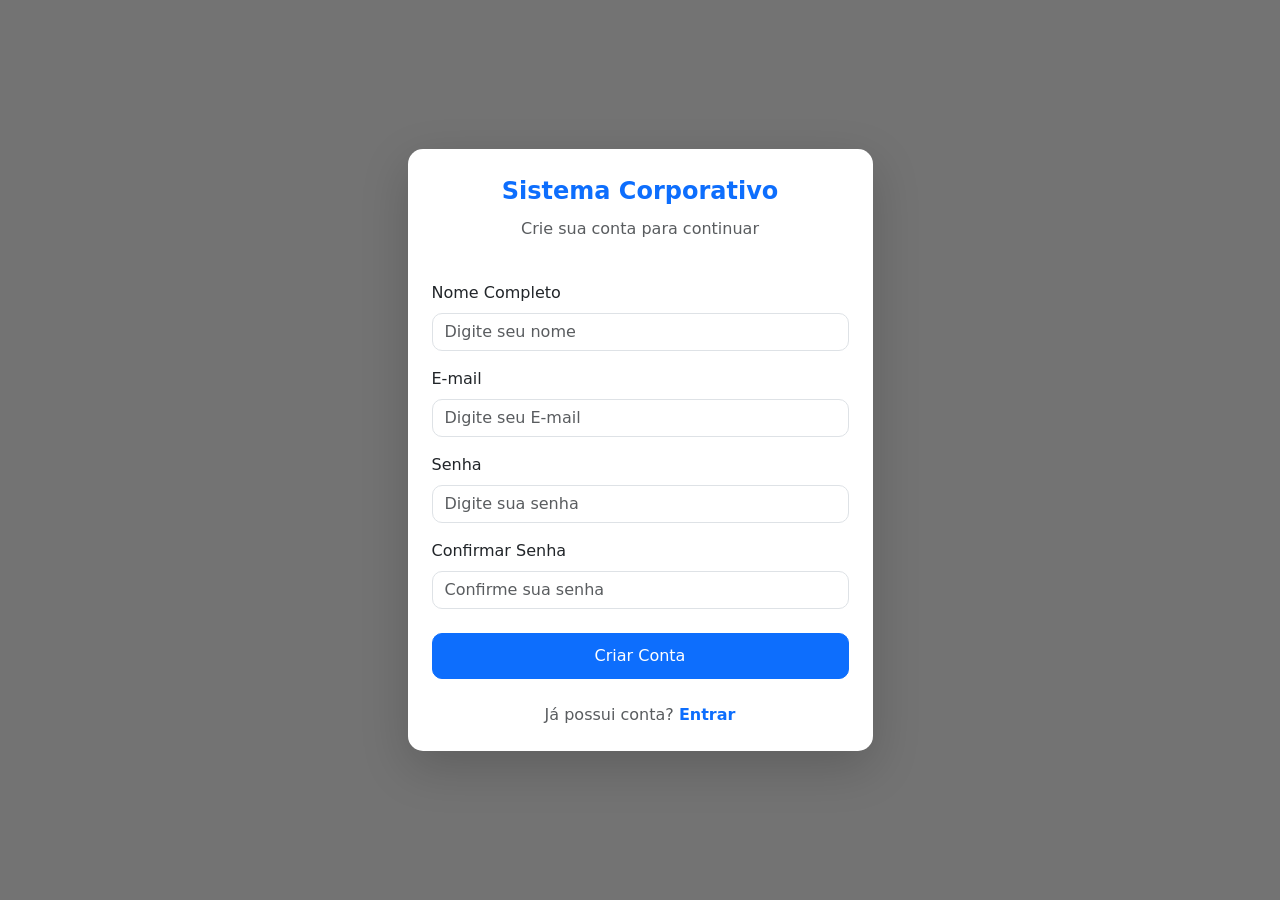
<file: src/index.html>
<!DOCTYPE html>
<html lang="pt-BR">
<head>
    <meta charset="UTF-8">
    <title>Cadastro | Sistema Corporativo</title>
    <meta name="viewport" content="width=device-width, initial-scale=1">

    <!-- Bootstrap 5 CDN -->
    <link href="https://cdn.jsdelivr.net/npm/bootstrap@5.3.3/dist/css/bootstrap.min.css" rel="stylesheet">
    <link rel="stylesheet" href="/src/css/style.css">
</head>
<body>

<div class="container d-flex justify-content-center align-items-center min-vh-100">
    <div class="col-md-6 col-lg-5">
        <div class="card shadow-lg p-4">
            
            <div class="text-center mb-4">
                <div class="logo">Sistema Corporativo</div>
                <p class="text-muted mt-2">Crie sua conta para continuar</p>
            </div>

            <form>
                <div class="mb-3">
                    <label for="nome" class="form-label" >Nome Completo</label>
                    <input type="text" id="nome" class="form-control" placeholder="Digite seu nome">
                </div>

                <div class="mb-3">
                    <label for="email" class="form-label">E-mail</label>
                    <input type="email" id="email" class="form-control" placeholder="Digite seu E-mail">
                </div>

                <div class="mb-3">
                    <label for="senha" class="form-label">Senha</label>
                    <input type="password" id="senha" class="form-control" placeholder="Digite sua senha">
                </div>

                <div class="mb-3">
                    <label for="confirmar" class="form-label">Confirmar Senha</label>
                    <input type="password" id="confirmar" class="form-control" placeholder="Confirme sua senha">
                </div>

                <div class="d-grid mt-4">
                    <button type="submit" class="btn btn-primary" id="btn">
                        Criar Conta
                    </button>
                </div>
            </form>

            <div class="text-center mt-4">
                <span class="text-muted">Já possui conta?</span>
                <a href="#" class="text-decoration-none fw-semibold">Entrar</a>
            </div>

        </div>
    </div>
</div>
<script src="/src/script/script.js"></script>
</body>
</html>
</file>
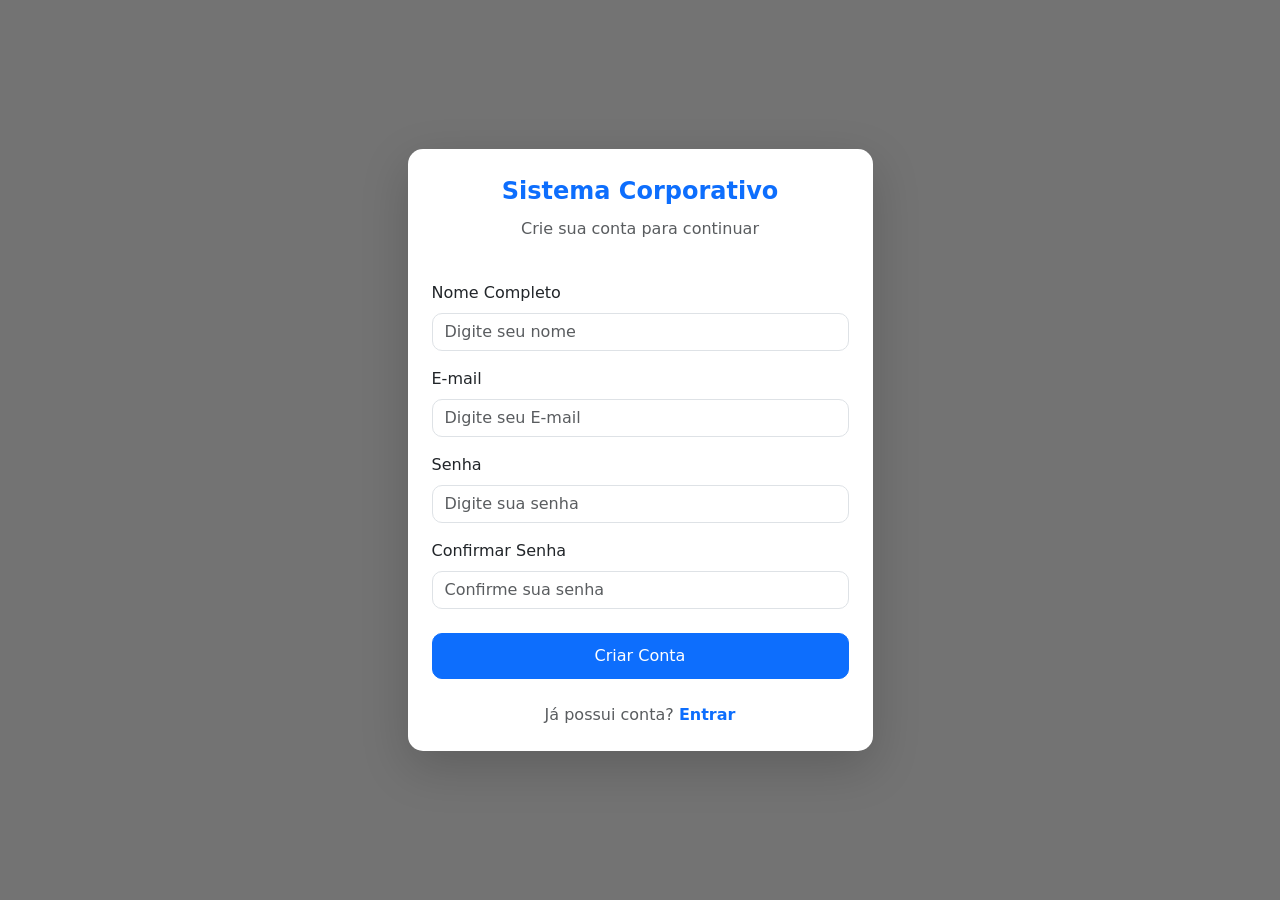
<file: src/html/index.html>
<!DOCTYPE html>
<html lang="pt-BR">
<head>
    <meta charset="UTF-8">
    <title>Cadastro | Sistema Corporativo</title>
    <meta name="viewport" content="width=device-width, initial-scale=1">

    <!-- Bootstrap 5 CDN -->
    <link href="https://cdn.jsdelivr.net/npm/bootstrap@5.3.3/dist/css/bootstrap.min.css" rel="stylesheet">
    <link rel="stylesheet" href="/src/css/style.css">
</head>
<body>

<div class="container d-flex justify-content-center align-items-center min-vh-100">
    <div class="col-md-6 col-lg-5">
        <div class="card shadow-lg p-4">
            
            <div class="text-center mb-4">
                <div class="logo">Sistema Corporativo</div>
                <p class="text-muted mt-2">Crie sua conta para continuar</p>
            </div>

            <form>
                <div class="mb-3">
                    <label for="nome" class="form-label" >Nome Completo</label>
                    <input type="text" id="nome" class="form-control" placeholder="Digite seu nome">
                </div>

                <div class="mb-3">
                    <label for="email" class="form-label">E-mail</label>
                    <input type="email" id="email" class="form-control" placeholder="Digite seu E-mail">
                </div>

                <div class="mb-3">
                    <label for="senha" class="form-label">Senha</label>
                    <input type="password" id="senha" class="form-control" placeholder="Digite sua senha">
                </div>

                <div class="mb-3">
                    <label for="confirmar" class="form-label">Confirmar Senha</label>
                    <input type="password" id="confirmar" class="form-control" placeholder="Confirme sua senha">
                </div>

                <div class="d-grid mt-4">
                    <button type="submit" class="btn btn-primary" id="btn">
                        Criar Conta
                    </button>
                </div>
            </form>

            <div class="text-center mt-4">
                <span class="text-muted">Já possui conta?</span>
                <a href="login.html" class="text-decoration-none fw-semibold">Entrar</a>
            </div>

        </div>
    </div>
</div>
<script src="/src/script/script.js"></script>
</body>
</html>
</file>
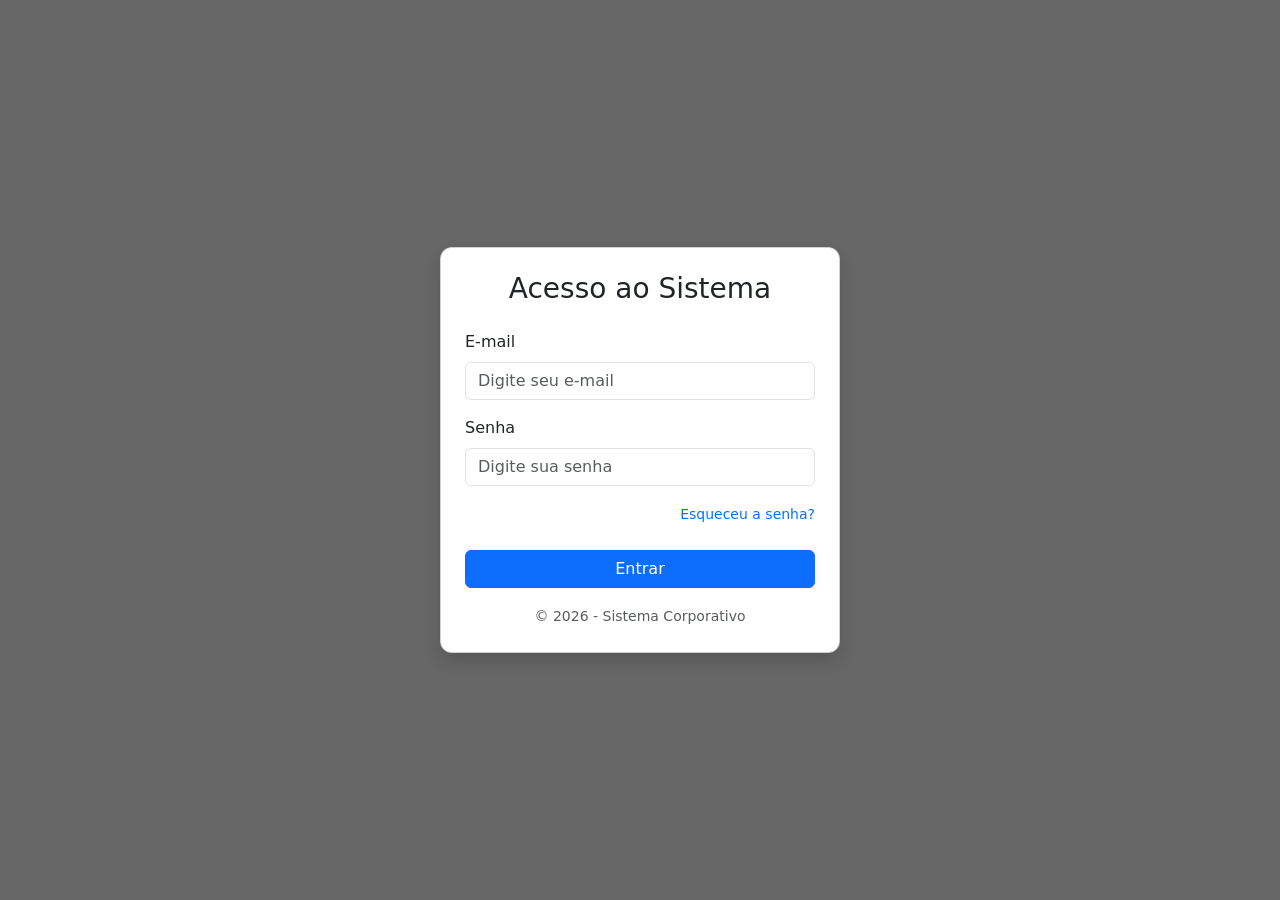
<file: src/login.html>
<!DOCTYPE html>
<html lang="pt-BR">
<head>
    <meta charset="UTF-8">
    <title>Login</title>

    <!-- Bootstrap CSS -->
    <link href="https://cdn.jsdelivr.net/npm/bootstrap@5.3.2/dist/css/bootstrap.min.css" rel="stylesheet">

    <link rel="stylesheet" href="/src/css/login.css">
</head>
<body>

    <div class="card shadow login-card">
        <div class="card-body p-4">
            <h3 class="text-center mb-4">Acesso ao Sistema</h3>

            <form method="post" action="#">
                <div class="mb-3">
                    <label for="email" class="form-label">E-mail</label>
                    <input type="email" id="email" class="form-control" placeholder="Digite seu e-mail" required>
                </div>

                <div class="mb-3">
                    <label for="senha" class="form-label">Senha</label>
                    <input type="password" id="senha" class="form-control" placeholder="Digite sua senha" required>
                </div>

                <!-- Esqueceu a senha -->
                <div class="text-end mb-3">
                    <a href="#" class="text-decoration-none small">
                        Esqueceu a senha?
                    </a>
                </div>

                <div class="d-grid mt-4">
                    <button type="submit" class="btn btn-primary" id="btnLogin">
                        Entrar
                    </button>
                </div>
            </form>

            <div class="text-center mt-3">
                <small class="text-muted">
                    © 2026 - Sistema Corporativo
                </small>
            </div>
        </div>
    </div>

    <script src="/src/script/login.js"></script>
</body>
</html>
</file>
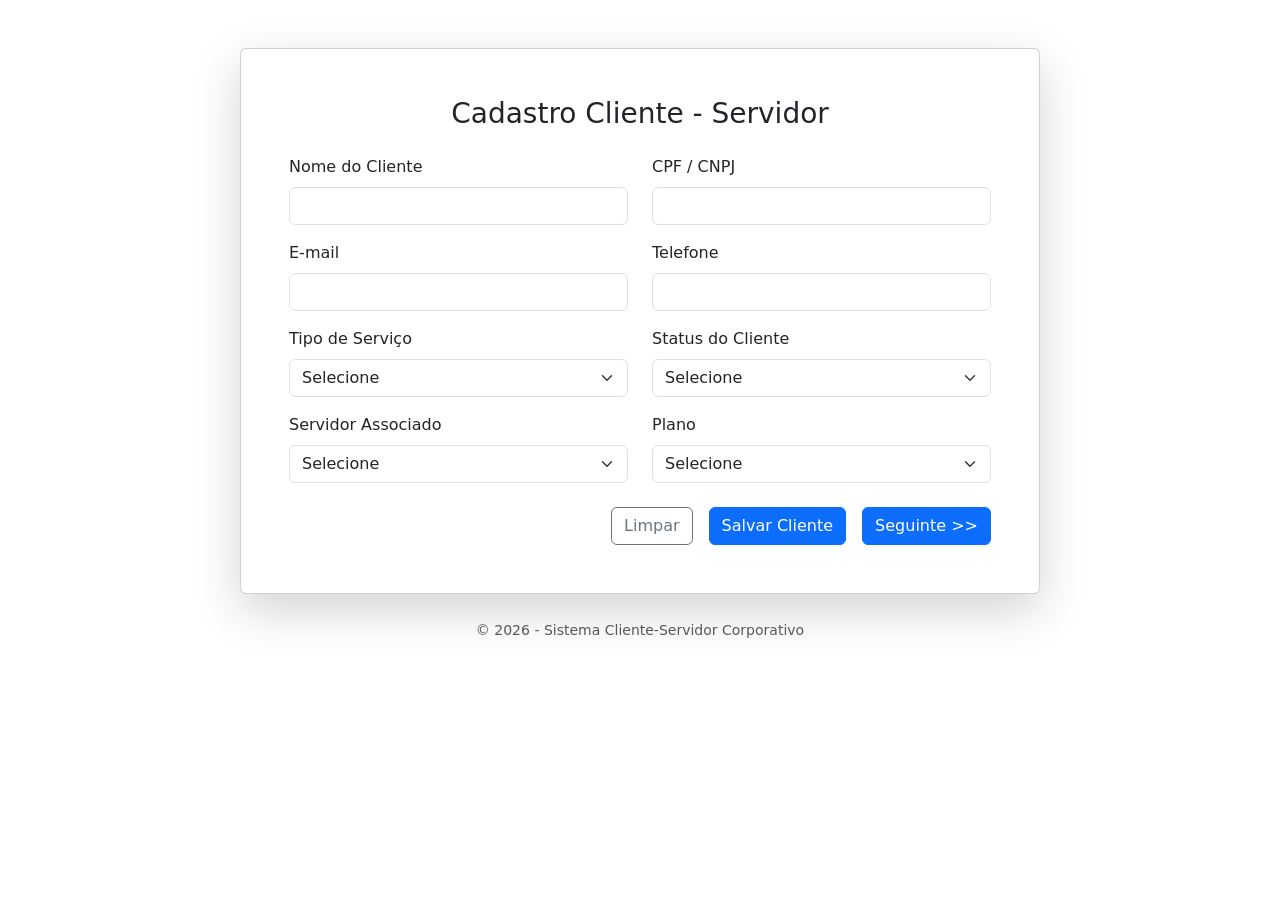
<file: src/html/Formulario.html>
<!DOCTYPE html>
<html lang="pt-BR">
<head>
    <meta charset="UTF-8">
    <title>Cadastro Cliente - Servidor</title>

    <!-- Bootstrap CSS -->
    <link href="https://cdn.jsdelivr.net/npm/bootstrap@5.3.2/dist/css/bootstrap.min.css" rel="stylesheet">
    <link rel="stylesheet" href="/src/css/form.css">
</head>
<body>

    <div class="container py-5">
        <div class="card shadow-lg form-card">
            <div class="card-body p-5">

                <h3 class="text-center mb-4">
                    Cadastro Cliente - Servidor
                </h3>

                <form method="post" action="#">

                    <div class="row">
                        <!-- Nome -->
                        <div class="col-md-6 mb-3">
                            <label class="form-label">Nome do Cliente</label>
                            <input type="text" id="nome" class="form-control" required>
                        </div>

                        <!-- CPF / CNPJ -->
                        <div class="col-md-6 mb-3">
                            <label class="form-label">CPF / CNPJ</label>
                            <input type="text" id="cpf" class="form-control" required>
                        </div>
                    </div>

                    <div class="row">
                        <!-- Email -->
                        <div class="col-md-6 mb-3">
                            <label class="form-label">E-mail</label>
                            <input type="email" id="email" class="form-control" required>
                        </div>

                        <!-- Telefone -->
                        <div class="col-md-6 mb-3">
                            <label class="form-label">Telefone</label>
                            <input type="tel" id="telefone" class="form-control">
                        </div>
                    </div>

                    <div class="row">
                        <!-- Tipo de Serviço -->
                        <div class="col-md-6 mb-3">
                            <label class="form-label">Tipo de Serviço</label>
                            <select class="form-select" id="servico" required>
                                <option value="">Selecione</option>
                                <option>Hospedagem</option>
                                <option>Servidor Dedicado</option>
                                <option>Servidor em Nuvem</option>
                                <option>Suporte Técnico</option>
                            </select>
                        </div>

                        <!-- Status -->
                        <div class="col-md-6 mb-3">
                            <label class="form-label">Status do Cliente</label>
                            <select class="form-select" id="status" required>
                                <option value="">Selecione</option>
                                <option>Ativo</option>
                                <option>Pendente</option>
                                <option>Em análise</option>
                            </select>
                        </div>
                    </div>

                    <div class="row">
                        <!-- Servidor -->
                        <div class="col-md-6 mb-4">
                            <label class="form-label">Servidor Associado</label>
                            <select class="form-select" id="servidor" required>
                                <option value="">Selecione</option>
                                <option>Servidor 01</option>
                                <option>Servidor 02</option>
                                <option>Servidor 03</option>
                            </select>
                        </div>

                        <!-- Plano -->
                        <div class="col-md-6 mb-4">
                            <label class="form-label">Plano</label>
                            <select class="form-select" id="plano" required>
                                <option value="">Selecione</option>
                                <option>Básico</option>
                                <option>Profissional</option>
                                <option>Corporativo</option>
                            </select>
                        </div>
                    </div>

                    <!-- Botões -->
                    <div class="d-flex justify-content-end gap-3">
                        <button type="button" class="btn btn-outline-secondary" id="btnLimpar">
                            Limpar
                        </button>
                        <button type="submit" class="btn btn-primary" id="btnSalvar">
                            Salvar Cliente
                        </button>
                        <button type="button" class="btn btn-primary" id="btnSeguinte">
                            Seguinte >>
                        </button>
                    </div>

                </form>

            </div>
        </div>

        <div class="text-center mt-4">
            <small class="text-muted">
                © 2026 - Sistema Cliente-Servidor Corporativo
            </small>
        </div>
    </div>
<script src="/src/script/form.js"></script>
</body>
</html>
</file>
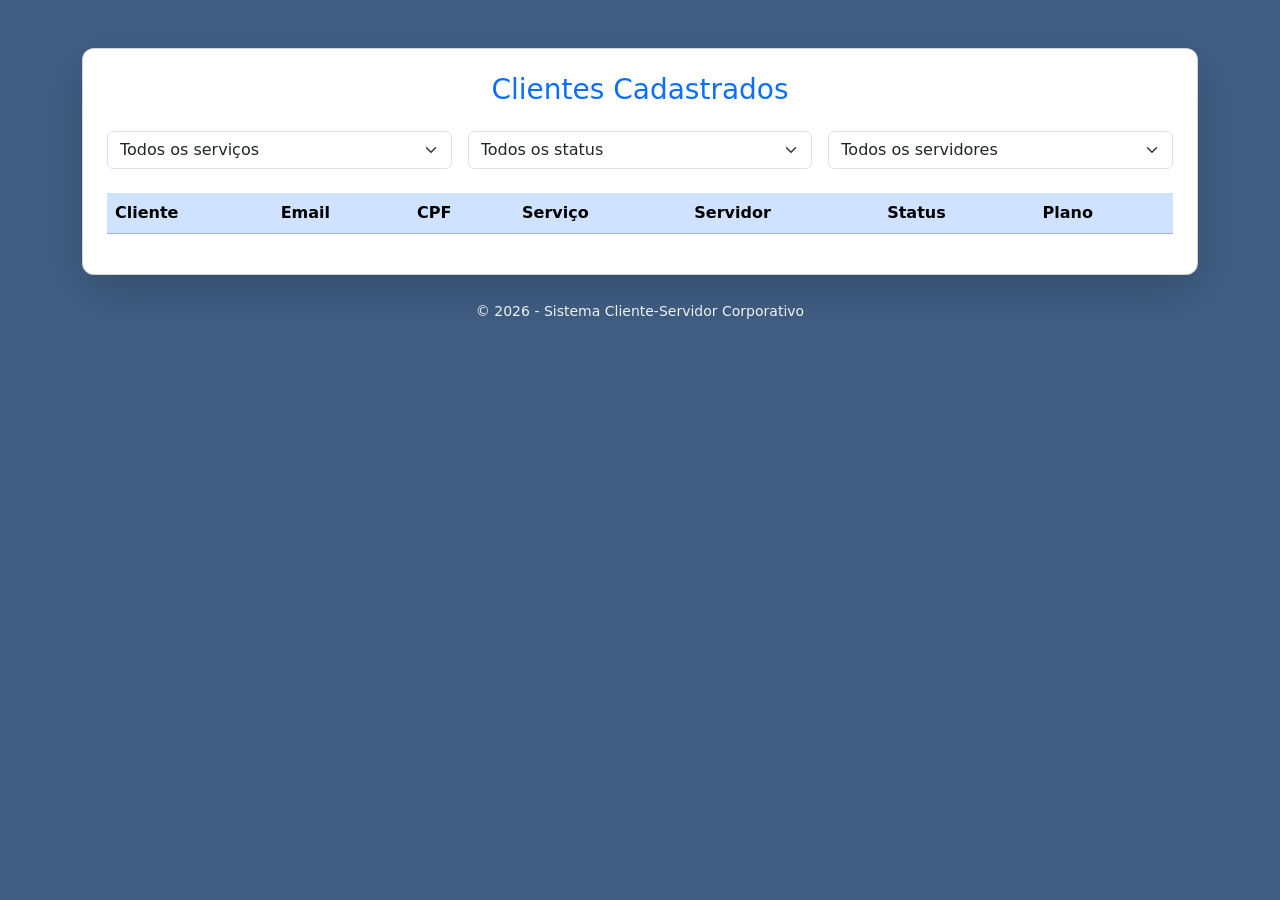
<file: src/html/listas.html>
<!DOCTYPE html>
<html lang="pt-BR">
<head>
    <meta charset="UTF-8">
    <title>Clientes - Servidor</title>

    <!-- Bootstrap CSS -->
    <link href="https://cdn.jsdelivr.net/npm/bootstrap@5.3.2/dist/css/bootstrap.min.css" rel="stylesheet">
    <link rel="stylesheet" href="/src/css/lista.css">

</head>
<body>

    <div class="container py-5">

        <div class="card shadow-lg">
            <div class="card-body p-4">

                <h3 class="mb-4 text-center text-primary">
                    Clientes Cadastrados
                </h3>

                <!-- FILTRO (APENAS VISUAL) -->
                <form class="row g-3 mb-4">
                    <div class="col-md-4">
                        <select class="form-select" id="filtroServico">
                            <option value="">Todos os serviços</option>
                            <option value="Hospedagem">Hospedagem</option>
                            <option value="Servidor Dedicado">Servidor Dedicado</option>
                            <option value="Servidor em Nuvem">Servidor em Nuvem</option>
                            <option value="Suporte Técnico">Suporte Técnico</option>
                        </select>

                    </div>

                    <div class="col-md-4">
                       <select class="form-select" id="filtroStatus">
                            <option value="">Todos os status</option>
                            <option value="Ativo">Ativo</option>
                            <option value="Pendente">Pendente</option>
                            <option value="Em análise">Em análise</option>
                        </select>

                    </div>

                    <div class="col-md-4">
                        <select class="form-select" id="filtroServidor">
                            <option value="">Todos os servidores</option>
                            <option value="Servidor 01">Servidor 01</option>
                            <option value="Servidor 02">Servidor 02</option>
                            <option value="Servidor 03">Servidor 03</option>
                        </select>

                    </div>
                </form>

                <!-- TABELA (DADOS VIRÃO DO LOCALSTORAGE FUTURAMENTE) -->
                <div class="table-responsive">
                    <table class="table table-striped align-middle">
                        <thead class="table-primary">
                            <tr>
                                <th>Cliente</th>
                                <th>Email</th>
                                <th>CPF</th>
                                <th>Serviço</th>
                                <th>Servidor</th>
                                <th>Status</th>
                                <th>Plano</th>
                            </tr>
                        </thead>
                        <tbody id="resultado">
                       
                        </tbody>
                    </table>
                </div>

            </div>
        </div>

        <div class="text-center mt-4">
            <small class="text-light">
                © 2026 - Sistema Cliente-Servidor Corporativo
            </small>
        </div>

    </div>
<script src="/src/script/lista.js"></script>
</body>
</html>
</file>
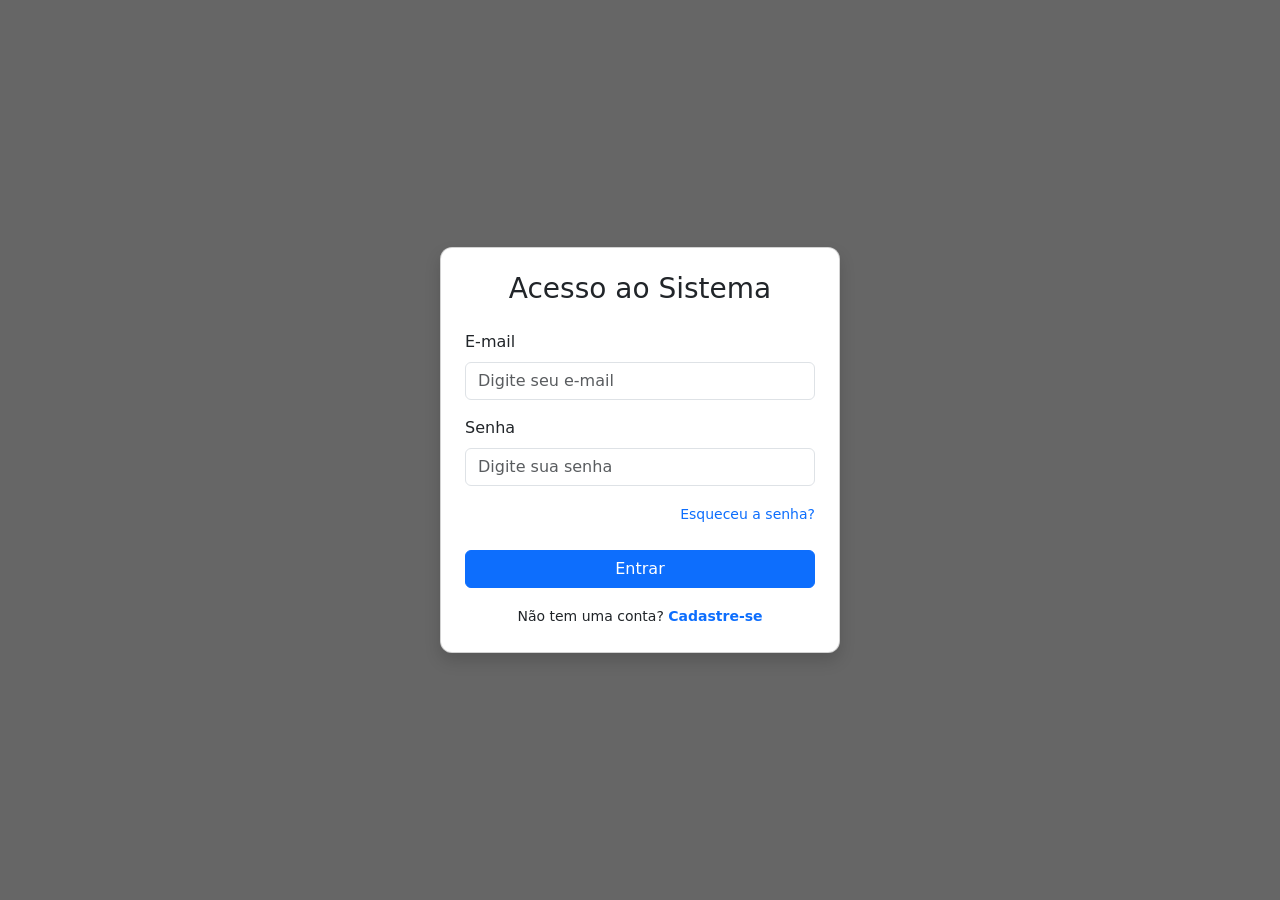
<file: src/html/login.html>
<!DOCTYPE html>
<html lang="pt-BR">
<head>
    <meta charset="UTF-8">
    <title>Login</title>

    <!-- Bootstrap CSS -->
    <link href="https://cdn.jsdelivr.net/npm/bootstrap@5.3.2/dist/css/bootstrap.min.css" rel="stylesheet">

    <link rel="stylesheet" href="/src/css/login.css">
</head>
<body>

    <div class="card shadow login-card">
        <div class="card-body p-4">
            <h3 class="text-center mb-4">Acesso ao Sistema</h3>

            <form method="post" action="#">
                <div class="mb-3">
                    <label for="email" class="form-label">E-mail</label>
                    <input type="email" id="email" class="form-control" placeholder="Digite seu e-mail" required>
                </div>

                <div class="mb-3">
                    <label for="senha" class="form-label">Senha</label>
                    <input type="password" id="senha" class="form-control" placeholder="Digite sua senha" required>
                </div>

                <!-- Esqueceu a senha -->
                <div class="text-end mb-3">
                    <a href="senhaNova.html" class="text-decoration-none small">
                        Esqueceu a senha?
                    </a>
                </div>

                <div class="d-grid mt-4">
                    <button type="button" class="btn btn-primary" id="btnLogin">
                        Entrar
                    </button>
                </div>
            </form>

            <div class="text-center mt-3">
                <small>
                        Não tem uma conta?
                    <a href="index.html" class="text-decoration-none fw-semibold">
                        Cadastre-se
                    </a>
                </small>
            </div>
        </div>
    </div>

    <script src="/src/script/login.js"></script>
</body>
</html>
</file>
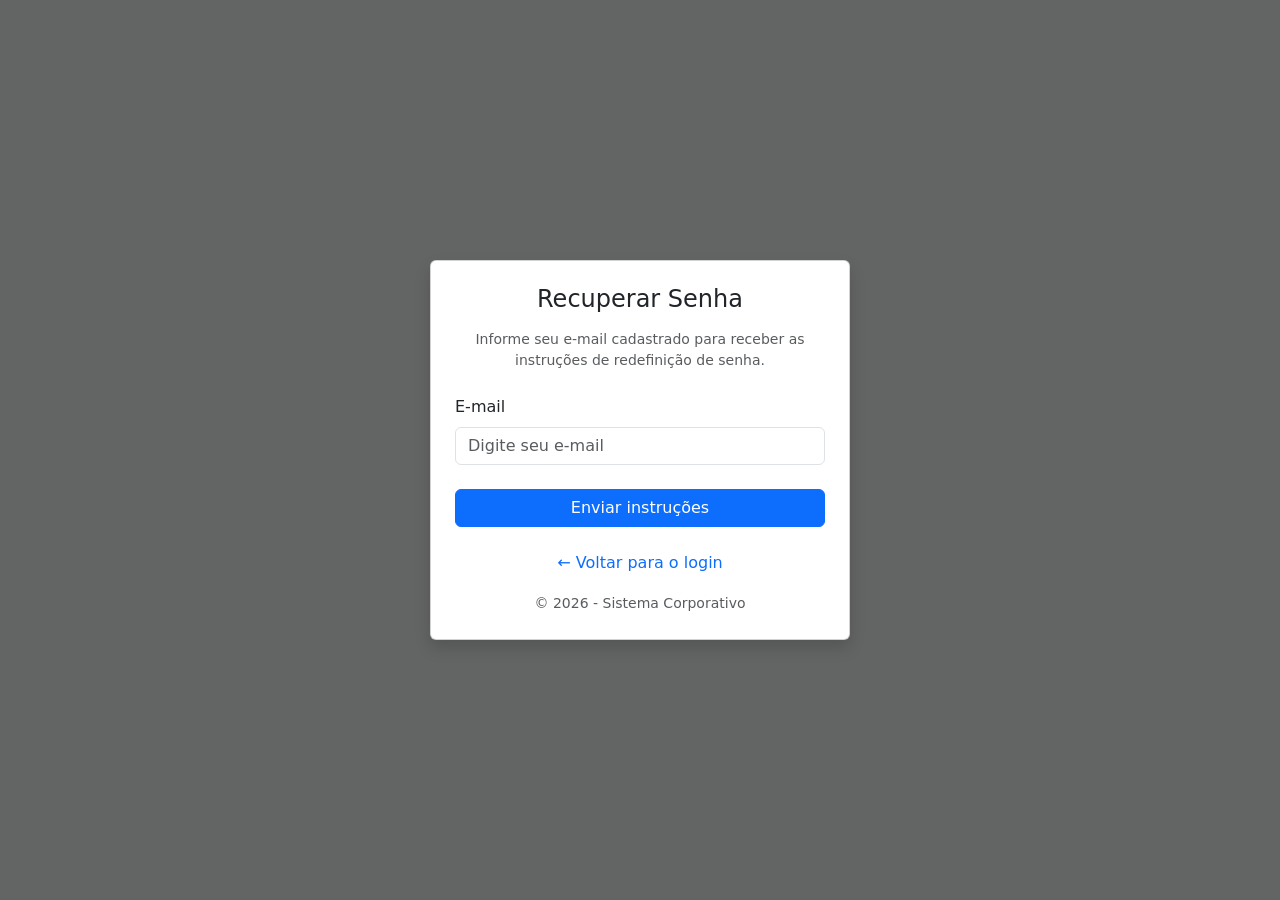
<file: src/html/senhaNova.html>
<!DOCTYPE html>
<html lang="pt-BR">
<head>
    <meta charset="UTF-8">
    <title>Recuperar Senha</title>

    <!-- Bootstrap CSS -->
    <link href="https://cdn.jsdelivr.net/npm/bootstrap@5.3.2/dist/css/bootstrap.min.css" rel="stylesheet">

    <!-- CSS opcional (caso queira reaproveitar o estilo do login) -->
    <link rel="stylesheet" href="/src/css/login.css">
</head>
<body class="bg-light d-flex align-items-center justify-content-center vh-100">

    <div class="card shadow" style="max-width: 420px; width: 100%;">
        <div class="card-body p-4">
            
            <h4 class="text-center mb-3">Recuperar Senha</h4>
            <p class="text-center text-muted small mb-4">
                Informe seu e-mail cadastrado para receber as instruções de redefinição de senha.
            </p>

            <form method="post" action="#">
                <div class="mb-3">
                    <label for="email" class="form-label">E-mail</label>
                    <input 
                        type="email" 
                        id="email" 
                        class="form-control" 
                        placeholder="Digite seu e-mail"
                        required
                    >
                </div>

                <div class="d-grid mt-4">
                    <button type="submit" class="btn btn-primary">
                        Enviar instruções
                    </button>
                </div>
            </form>

            <div class="text-center mt-4">
                <a href="login.html" class="text-decoration-none">
                    ← Voltar para o login
                </a>
            </div>

            <div class="text-center mt-3">
                <small class="text-muted">
                    © 2026 - Sistema Corporativo
                </small>
            </div>

        </div>
    </div>

</body>
</html>
</file>
<file: src/css/style.css>
body {
            min-height: 100vh;
            background: linear-gradient(
                rgba(0, 0, 0, 0.55),
                rgba(0, 0, 0, 0.55)
            ),
            url("https://images.unsplash.com/photo-1521737604893-d14cc237f11d") no-repeat center center;
            background-size: cover;
        }

        .card {
            border: none;
            border-radius: 15px;
        }

        .form-control {
            border-radius: 10px;
        }

        .btn-primary {
            border-radius: 10px;
            padding: 10px;
        }

        .logo {
            font-weight: bold;
            font-size: 24px;
            color: #0d6efd;
        }
</file>
<file: src/css/login.css>
body {
            min-height: 100vh;
            background: linear-gradient(
                rgba(0, 0, 0, 0.6),
                rgba(0, 0, 0, 0.6)
            ),
            url("https://images.unsplash.com/photo-1521737604893-d14cc237f11d") no-repeat center center;
            background-size: cover;
            display: flex;
            align-items: center;
            justify-content: center;
        }

        .login-card {
            max-width: 400px;
            width: 100%;
            border-radius: 12px;
        }
</file>
<file: src/css/form.css>
body {
            min-height: 100vh;
            background: linear-gradient(
                rgba(255, 255, 255, 0.4),
                rgba(255, 255, 255, 0.4)
            ),
            url("https://images.unsplash.com/photo-1521791136064-7986c2920216");
            background-size: cover;
            background-position: center;
            background-repeat: no-repeat;
        }

        .form-card {
            max-width: 800px;
            margin: auto;
        }
</file>
<file: src/css/lista.css>
body {
            min-height: 100vh;
            background: linear-gradient(
                rgba(0, 40, 90, 0.75),
                rgba(0, 40, 90, 0.75)
            ),
            url("https://images.unsplash.com/photo-1518770660439-4636190af475");
            background-size: cover;
            background-position: center;
        }

        .card {
            border-radius: 12px;
        }
</file>
